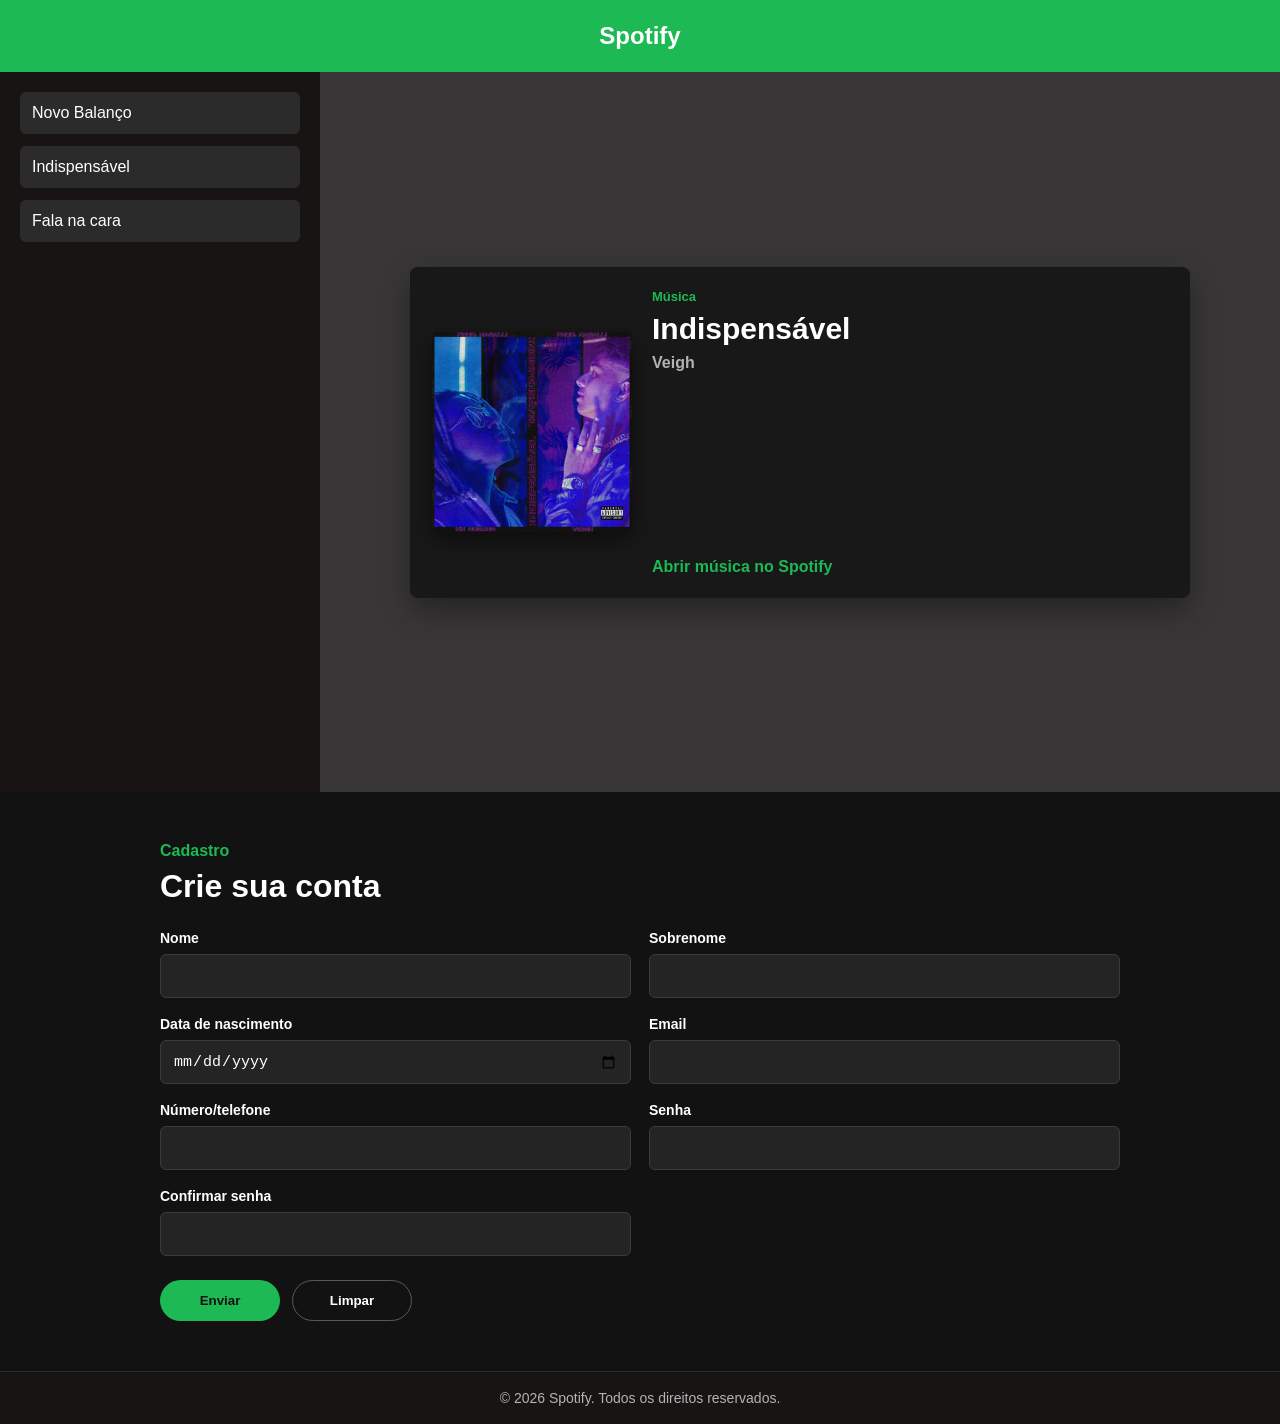
<file: index.html>
<!DOCTYPE html>
<html lang="pt-BR">
<head>
  <meta charset="UTF-8">
  <meta name="viewport" content="width=device-width, initial-scale=1.0">
  <title>Spotify</title>

  <link rel="stylesheet" href="css/style.css">
</head>

<body>

<header>
  <h2>Spotify</h2>
</header>

<main>

<section class="area-musicas">

  <nav>
    <ul>
      <li>
        <p><a href="novo-balanco.html" target="conteudo-musica">Novo Balan&ccedil;o</a></p>
        <p><a href="indispensavel.html" target="conteudo-musica">Indispens&aacute;vel</a></p>
        <p><a href="fala-na-cara.html" target="conteudo-musica">Fala na cara</a></p>
      </li>
    </ul>
  </nav>

  <article>
    <iframe
      class="iframe-musica"
      name="conteudo-musica"
      src="indispensavel.html"
      title="M&uacute;sica selecionada">
    </iframe>
  </article>

</section>

<section class="cadastro" id="cadastro">
  <div class="cadastro-conteudo">
    <div class="cadastro-titulo">
      <p>Cadastro</p>
      <h2>Crie sua conta</h2>
    </div>

    <form class="formulario-cadastro" novalidate>
      <div class="campo">
        <label for="nome">Nome</label>
        <input type="text" id="nome" name="nome">
      </div>

      <div class="campo">
        <label for="sobrenome">Sobrenome</label>
        <input type="text" id="sobrenome" name="sobrenome">
      </div>

      <div class="campo">
        <label for="data-nascimento">Data de nascimento</label>
        <input type="date" id="data-nascimento" name="data-nascimento">
      </div>

      <div class="campo">
        <label for="email">Email</label>
        <input type="email" id="email" name="email">
      </div>

      <div class="campo">
        <label for="telefone">N&uacute;mero/telefone</label>
        <input type="tel" id="telefone" name="telefone">
      </div>

      <div class="campo">
        <label for="senha">Senha</label>
        <input type="password" id="senha" name="senha">
      </div>

      <div class="campo">
        <label for="confirmar-senha">Confirmar senha</label>
        <input type="password" id="confirmar-senha" name="confirmar-senha">
      </div>

      <div class="acoes-formulario">
        <button type="submit">Enviar</button>
        <button type="reset" class="botao-limpar">Limpar</button>
      </div>

      <p class="mensagem-formulario" id="mensagem-formulario" aria-live="polite"></p>
    </form>
  </div>
</section>

</main>

<footer>
  <p>&copy; 2026 Spotify. Todos os direitos reservados.</p>
</footer>

<script src="js/script.js"></script>
</body>
</html>
</file>
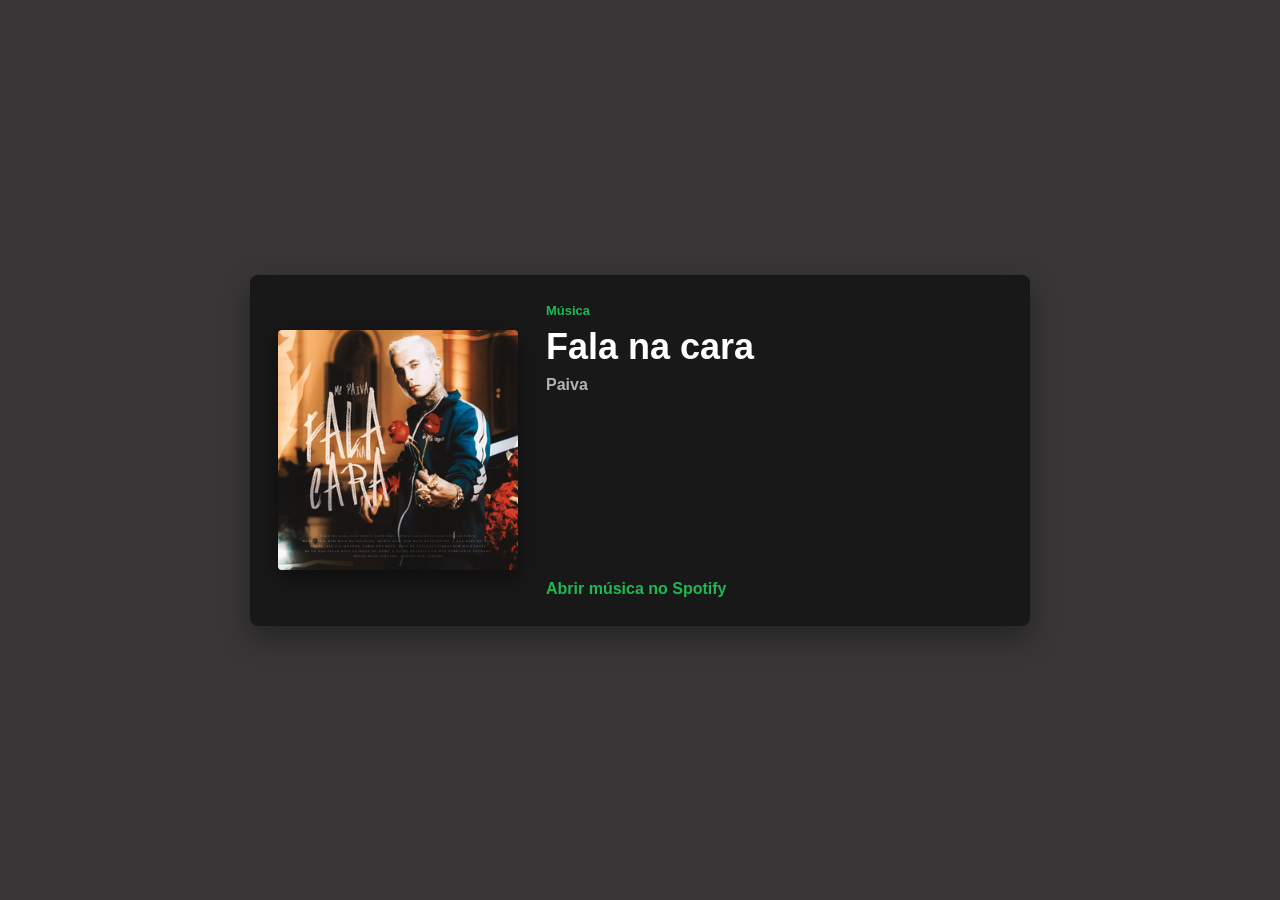
<file: fala-na-cara.html>
<!DOCTYPE html>
<html lang="pt-BR">
<head>
  <meta charset="UTF-8">
  <meta name="viewport" content="width=device-width, initial-scale=1.0">
  <title>Fala na cara</title>

  <link rel="stylesheet" href="css/style.css">
</head>

<body class="pagina-musica">
  <div class="musica">
    <img class="capa-musica" src="image/fala-na-cara.jpg" alt="Capa da m&uacute;sica Fala na cara">

    <div class="info-musica">
      <p class="tipo-musica">M&uacute;sica</p>
      <h1>Fala na cara</h1>
      <p class="artista-musica">Paiva</p>

      <iframe
        class="player-spotify"
        title="Player do Spotify - Fala na cara"
        src="https://open.spotify.com/embed/track/0OBv4CEP5FKS19ZQGHAUM6?utm_source=generator"
        allow="autoplay; clipboard-write; encrypted-media; fullscreen; picture-in-picture"
        loading="lazy">
      </iframe>

      <a
        class="spotify-fallback"
        href="https://open.spotify.com/track/0OBv4CEP5FKS19ZQGHAUM6"
        target="_blank"
        rel="noopener noreferrer">
        Abrir m&uacute;sica no Spotify
      </a>
    </div>
  </div>
</body>
</html>
</file>
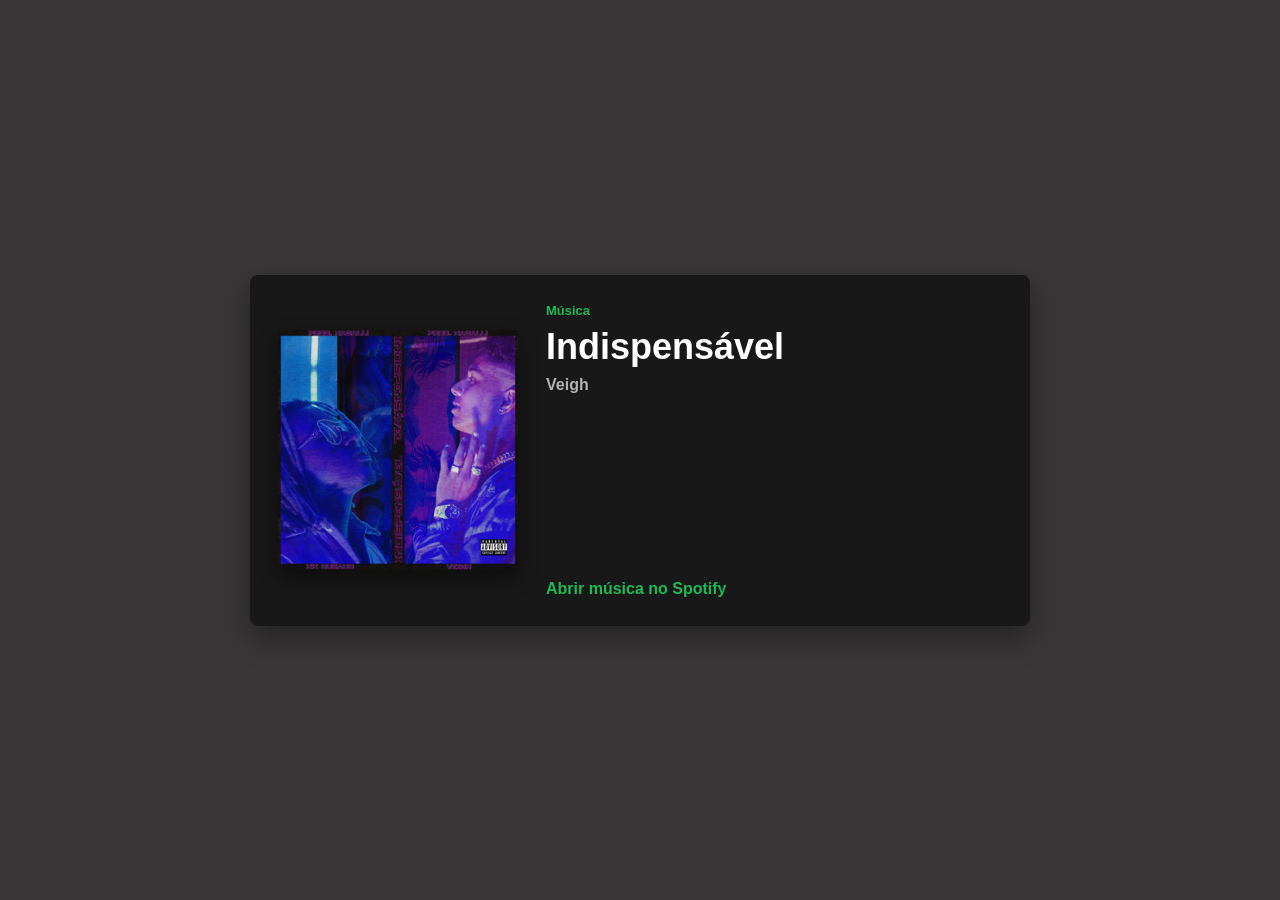
<file: indispensavel.html>
<!DOCTYPE html>
<html lang="pt-BR">
<head>
  <meta charset="UTF-8">
  <meta name="viewport" content="width=device-width, initial-scale=1.0">
  <title>Indispens&aacute;vel</title>

  <link rel="stylesheet" href="css/style.css">
</head>

<body class="pagina-musica">
  <div class="musica">
    <img class="capa-musica" src="image/indispensavel.jpg" alt="Capa da m&uacute;sica Indispens&aacute;vel">

    <div class="info-musica">
      <p class="tipo-musica">M&uacute;sica</p>
      <h1>Indispens&aacute;vel</h1>
      <p class="artista-musica">Veigh</p>

      <iframe
        class="player-spotify"
        title="Player do Spotify - Indispens&aacute;vel"
        src="https://open.spotify.com/embed/track/4HG6BcNDJ65oBygbQQTyAv?utm_source=generator"
        allow="autoplay; clipboard-write; encrypted-media; fullscreen; picture-in-picture"
        loading="lazy">
      </iframe>

      <a
        class="spotify-fallback"
        href="https://open.spotify.com/track/4HG6BcNDJ65oBygbQQTyAv"
        target="_blank"
        rel="noopener noreferrer">
        Abrir m&uacute;sica no Spotify
      </a>
    </div>
  </div>
</body>
</html>
</file>
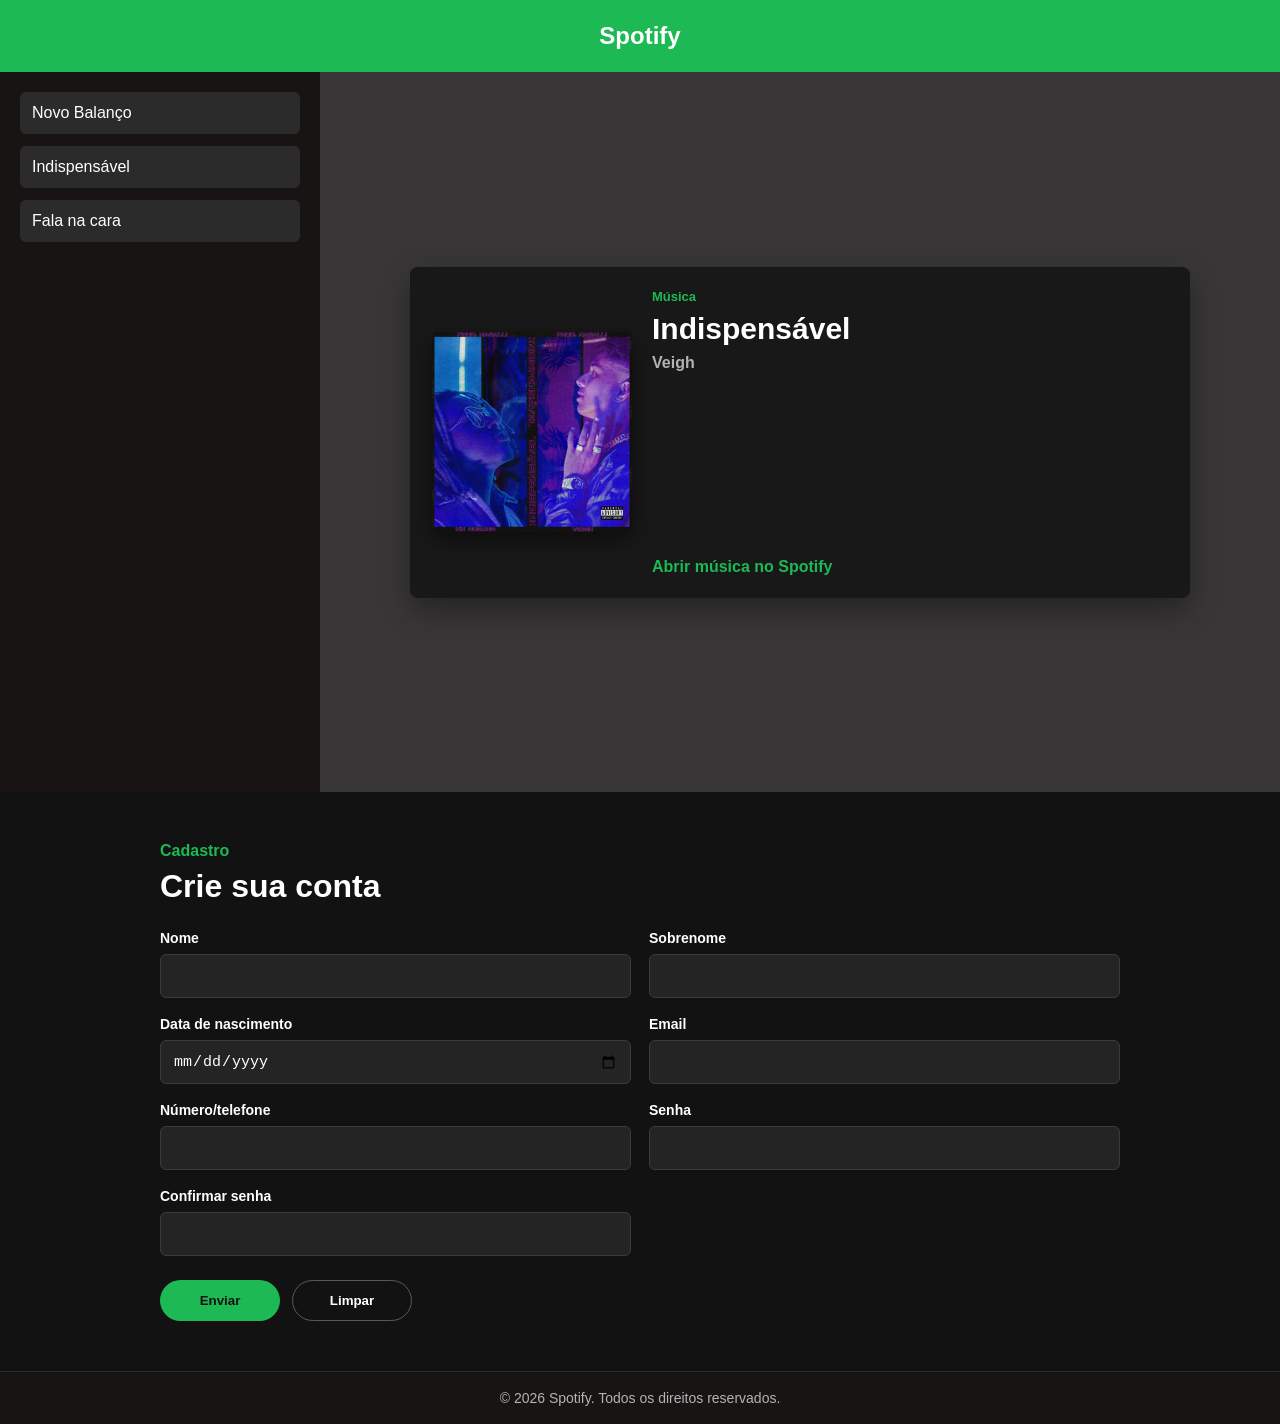
<file: newpage.html>
<!DOCTYPE html>
<html lang="pt-BR">
<head>
  <meta charset="UTF-8">
  <meta name="viewport" content="width=device-width, initial-scale=1.0">
  <title>Spotify</title>

  <link rel="stylesheet" href="css/style.css">
</head>

<body>

<header>
  <h2>Spotify</h2>
</header>

<main>

<section class="area-musicas">

  <nav>
    <ul>
      <li>
        <p><a href="novo-balanco.html" target="conteudot">Novo Balan&ccedil;o</a></p>
        <p><a href="indispensavel.html" target="conteudot">Indispens&aacute;vel</a></p>
        <p><a href="fala-na-cara.html" target="conteudot">Fala na cara</a></p>
      </li>
    </ul>
  </nav>

  <article>
    <iframe
      name="conteudot"
      src="indispensavel.html"
      width="100%"
      height="100%"
      style="border: none;">
    </iframe>
  </article>

</section>

<section class="cadastro" id="cadastro">
  <div class="cadastro-conteudo">
    <div class="cadastro-titulo">
      <p>Cadastro</p>
      <h2>Crie sua conta</h2>
    </div>

    <form class="formulario-cadastro">
      <div class="campo">
        <label for="nome">Nome</label>
        <input type="text" id="nome" name="nome">
      </div>

      <div class="campo">
        <label for="sobrenome">Sobrenome</label>
        <input type="text" id="sobrenome" name="sobrenome">
      </div>

      <div class="campo">
        <label for="data-nascimento">Data de nascimento</label>
        <input type="date" id="data-nascimento" name="data-nascimento">
      </div>

      <div class="campo">
        <label for="email">Email</label>
        <input type="email" id="email" name="email">
      </div>

      <div class="campo">
        <label for="telefone">N&uacute;mero/telefone</label>
        <input type="tel" id="telefone" name="telefone">
      </div>

      <div class="campo">
        <label for="senha">Senha</label>
        <input type="password" id="senha" name="senha">
      </div>

      <div class="campo">
        <label for="confirmar-senha">Confirmar senha</label>
        <input type="password" id="confirmar-senha" name="confirmar-senha">
      </div>

      <div class="acoes-formulario">
        <button type="submit">Enviar</button>
        <button type="reset" class="botao-limpar">Limpar</button>
      </div>
    </form>
  </div>
</section>

</main>

<footer>
  <p>&copy; 2026 Spotify. Todos os direitos reservados.</p>
</footer>

</body>
</html>
</file>
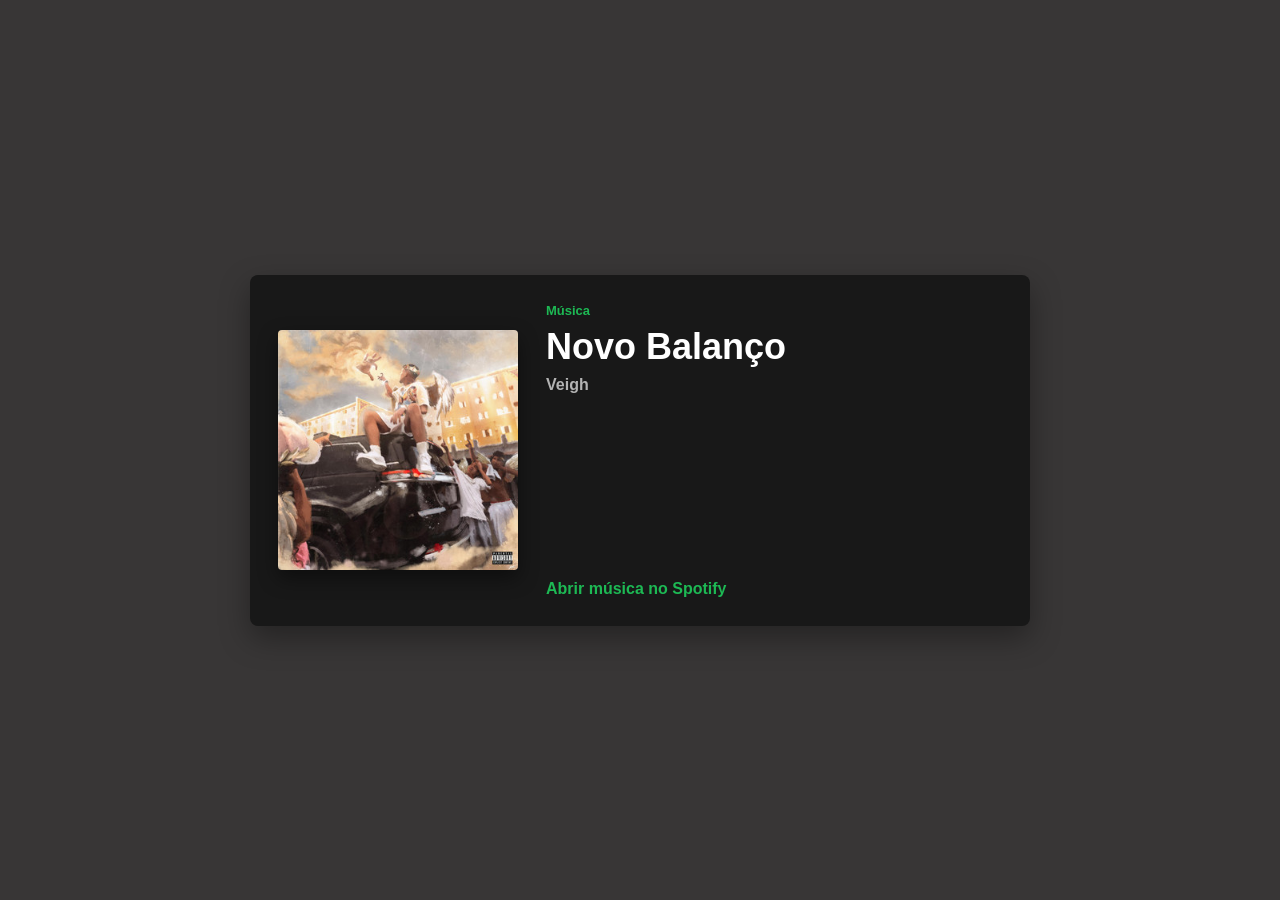
<file: novo-balanco.html>
<!DOCTYPE html>
<html lang="pt-BR">
<head>
  <meta charset="UTF-8">
  <meta name="viewport" content="width=device-width, initial-scale=1.0">
  <title>Novo Balan&ccedil;o</title>

  <link rel="stylesheet" href="css/style.css">
</head>

<body class="pagina-musica">
  <div class="musica">
    <img class="capa-musica" src="image/novo-balanco.jpg" alt="Capa da m&uacute;sica Novo Balan&ccedil;o">

    <div class="info-musica">
      <p class="tipo-musica">M&uacute;sica</p>
      <h1>Novo Balan&ccedil;o</h1>
      <p class="artista-musica">Veigh</p>

      <iframe
        class="player-spotify"
        title="Player do Spotify - Novo Balan&ccedil;o"
        src="https://open.spotify.com/embed/track/4hKLzFvNwHF6dPosGT30ed?utm_source=generator"
        allow="autoplay; clipboard-write; encrypted-media; fullscreen; picture-in-picture"
        loading="lazy">
      </iframe>

      <a
        class="spotify-fallback"
        href="https://open.spotify.com/track/4hKLzFvNwHF6dPosGT30ed"
        target="_blank"
        rel="noopener noreferrer">
        Abrir m&uacute;sica no Spotify
      </a>
    </div>
  </div>
</body>
</html>
</file>
<file: css/style.css>
* {
  box-sizing: border-box;
}

body {
  margin: 0;
  font-family: Arial, Helvetica, sans-serif;
  background-color: #121212;
  color: white;
}

header {
  background-color: #1db954;
  padding: 22px;
  text-align: center;
}

header h2 {
  margin: 0;
}

.area-musicas {
  display: flex;
  min-height: 520px;
  height: calc(100vh - 80px);
  max-height: 720px;
}

nav {
  width: 25%;
  min-width: 230px;
  background-color: #191414;
  padding: 20px;
}

nav ul {
  list-style-type: none;
  padding: 0;
  margin: 0;
}

nav p {
  margin: 0 0 12px;
}

nav a {
  display: block;
  color: white;
  text-decoration: none;
  background-color: #2b2b2b;
  padding: 12px;
  border-radius: 6px;
}

nav a:hover {
  background-color: #1db954;
  color: #121212;
}

article {
  width: 75%;
  background-color: #383636;
}

.iframe-musica {
  width: 100%;
  height: 100%;
  border: none;
}

footer {
  background-color: #191414;
  border-top: 1px solid #2b2b2b;
  padding: 18px;
  text-align: center;
}

footer p {
  margin: 0;
  color: #b3b3b3;
  font-size: 14px;
}

.cadastro {
  background-color: #121212;
  padding: 50px 22px;
}

.cadastro-conteudo {
  width: min(100%, 960px);
  margin: 0 auto;
}

.cadastro-titulo {
  margin-bottom: 25px;
}

.cadastro-titulo p {
  margin: 0 0 8px;
  color: #1db954;
  font-weight: bold;
}

.cadastro-titulo h2 {
  margin: 0;
  font-size: 32px;
}

.formulario-cadastro {
  display: grid;
  grid-template-columns: repeat(2, minmax(0, 1fr));
  gap: 18px;
}

.campo {
  display: flex;
  flex-direction: column;
  gap: 8px;
}

.campo label {
  font-size: 14px;
  font-weight: bold;
}

.campo input {
  width: 100%;
  min-height: 44px;
  padding: 10px 12px;
  border: 1px solid #3b3b3b;
  border-radius: 6px;
  background-color: #242424;
  color: white;
  font-size: 15px;
}

.campo input:focus {
  outline: 2px solid #1db954;
  border-color: #1db954;
}

.campo input.erro {
  border-color: #ff5f5f;
  outline: 2px solid rgba(255, 95, 95, 0.35);
}

.acoes-formulario {
  grid-column: 1 / -1;
  display: flex;
  gap: 12px;
  flex-wrap: wrap;
  margin-top: 6px;
}

.acoes-formulario button {
  min-width: 120px;
  padding: 12px 20px;
  border: none;
  border-radius: 999px;
  background-color: #1db954;
  color: #121212;
  font-weight: bold;
  cursor: pointer;
}

.acoes-formulario .botao-limpar {
  background-color: transparent;
  color: white;
  border: 1px solid #5a5a5a;
}

.acoes-formulario button:hover {
  filter: brightness(1.1);
}

.mensagem-formulario {
  display: none;
  grid-column: 1 / -1;
  margin: 0;
  padding: 12px 14px;
  border-radius: 6px;
  font-size: 14px;
  font-weight: bold;
}

.mensagem-formulario.ativa {
  display: block;
}

.mensagem-formulario.erro {
  background-color: rgba(255, 95, 95, 0.12);
  color: #ff9b9b;
  border: 1px solid rgba(255, 95, 95, 0.35);
}

.mensagem-formulario.sucesso {
  background-color: rgba(29, 185, 84, 0.12);
  color: #1db954;
  border: 1px solid rgba(29, 185, 84, 0.35);
}

.pagina-musica {
  height: 100vh;
  display: flex;
  justify-content: center;
  align-items: center;
  background-color: #383636;
  padding: 25px;
}

.musica {
  width: 90%;
  max-width: 780px;
  display: flex;
  flex-direction: row;
  align-items: center;
  justify-content: center;
  gap: 28px;
  padding: 28px;
  background-color: #181818;
  border-radius: 8px;
  box-shadow: 0 12px 30px rgba(0, 0, 0, 0.35);
}

.capa-musica {
  width: 240px;
  max-width: 100%;
  aspect-ratio: 1 / 1;
  object-fit: cover;
  border-radius: 4px;
  box-shadow: 0 8px 20px rgba(0, 0, 0, 0.45);
}

.info-musica {
  width: 100%;
  min-width: 0;
}

.tipo-musica {
  margin: 0 0 8px;
  font-size: 13px;
  font-weight: bold;
  color: #1db954;
}

.info-musica h1 {
  margin: 0;
  font-size: 36px;
}

.artista-musica {
  margin: 8px 0 18px;
  font-size: 16px;
  font-weight: bold;
  color: #b3b3b3;
}

.player-spotify {
  width: 100%;
  height: 152px;
  border: none;
  border-radius: 12px;
}

.spotify-fallback {
  display: inline-block;
  margin-top: 12px;
  color: #1db954;
  font-weight: bold;
  text-decoration: none;
}

.spotify-fallback:hover {
  text-decoration: underline;
}

@media (max-width: 750px) {
  header {
    padding: 18px;
  }

  .area-musicas {
    flex-direction: column;
    height: auto;
    max-height: none;
  }

  nav {
    width: 100%;
    min-width: 0;
    padding: 14px;
  }

  nav li {
    display: grid;
    grid-template-columns: 1fr;
    gap: 10px;
  }

  nav p {
    margin: 0;
  }

  article {
    width: 100%;
    height: 620px;
  }

  .musica {
    flex-direction: column;
    padding: 22px;
  }

  .capa-musica {
    width: 220px;
  }

  .info-musica h1 {
    font-size: 28px;
    text-align: center;
  }

  .tipo-musica,
  .artista-musica {
    text-align: center;
  }

  .cadastro {
    padding: 38px 16px;
  }

  .formulario-cadastro {
    grid-template-columns: 1fr;
  }

  .acoes-formulario button {
    width: 100%;
  }
}

@media (min-width: 751px) and (max-width: 980px) {
  .area-musicas {
    height: 620px;
  }

  nav {
    width: 30%;
    min-width: 210px;
  }

  article {
    width: 70%;
  }

  .musica {
    width: 94%;
    gap: 20px;
    padding: 22px;
  }

  .capa-musica {
    width: 200px;
  }

  .info-musica h1 {
    font-size: 30px;
  }
}
</file>
